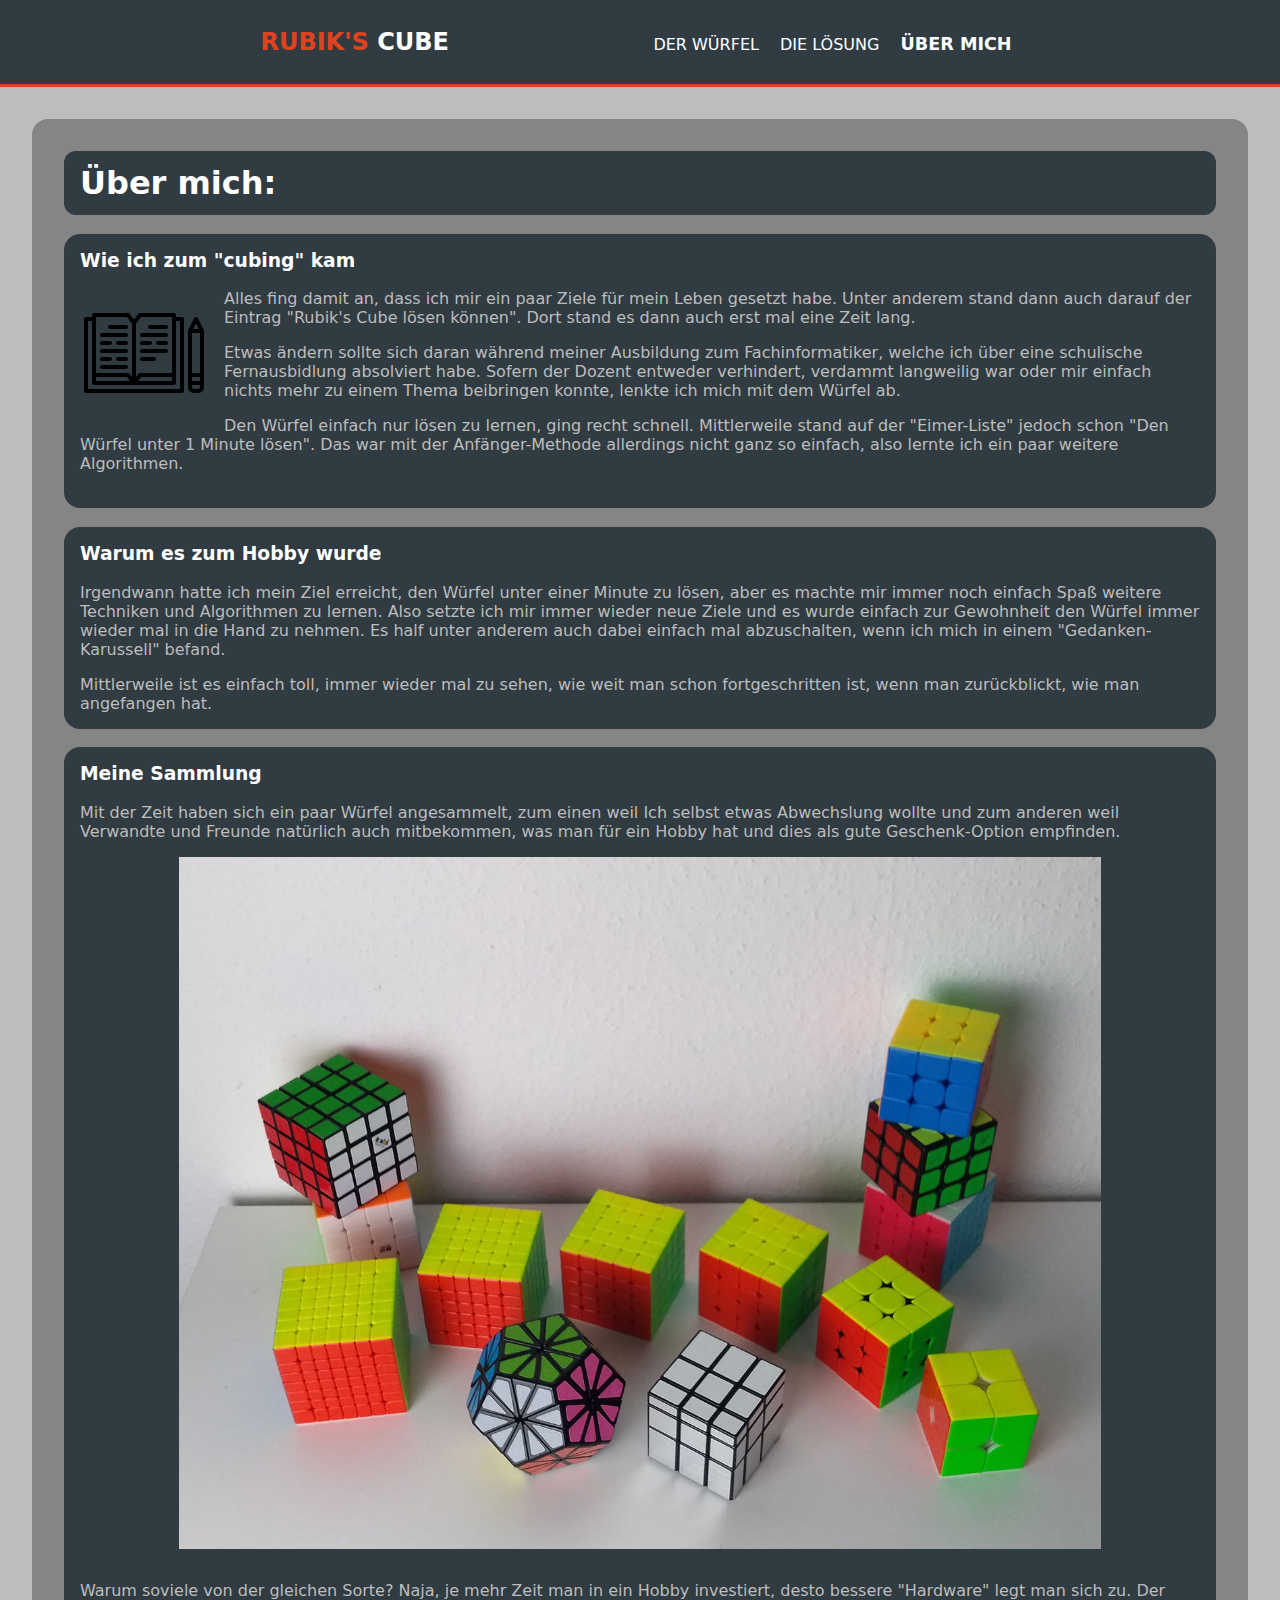
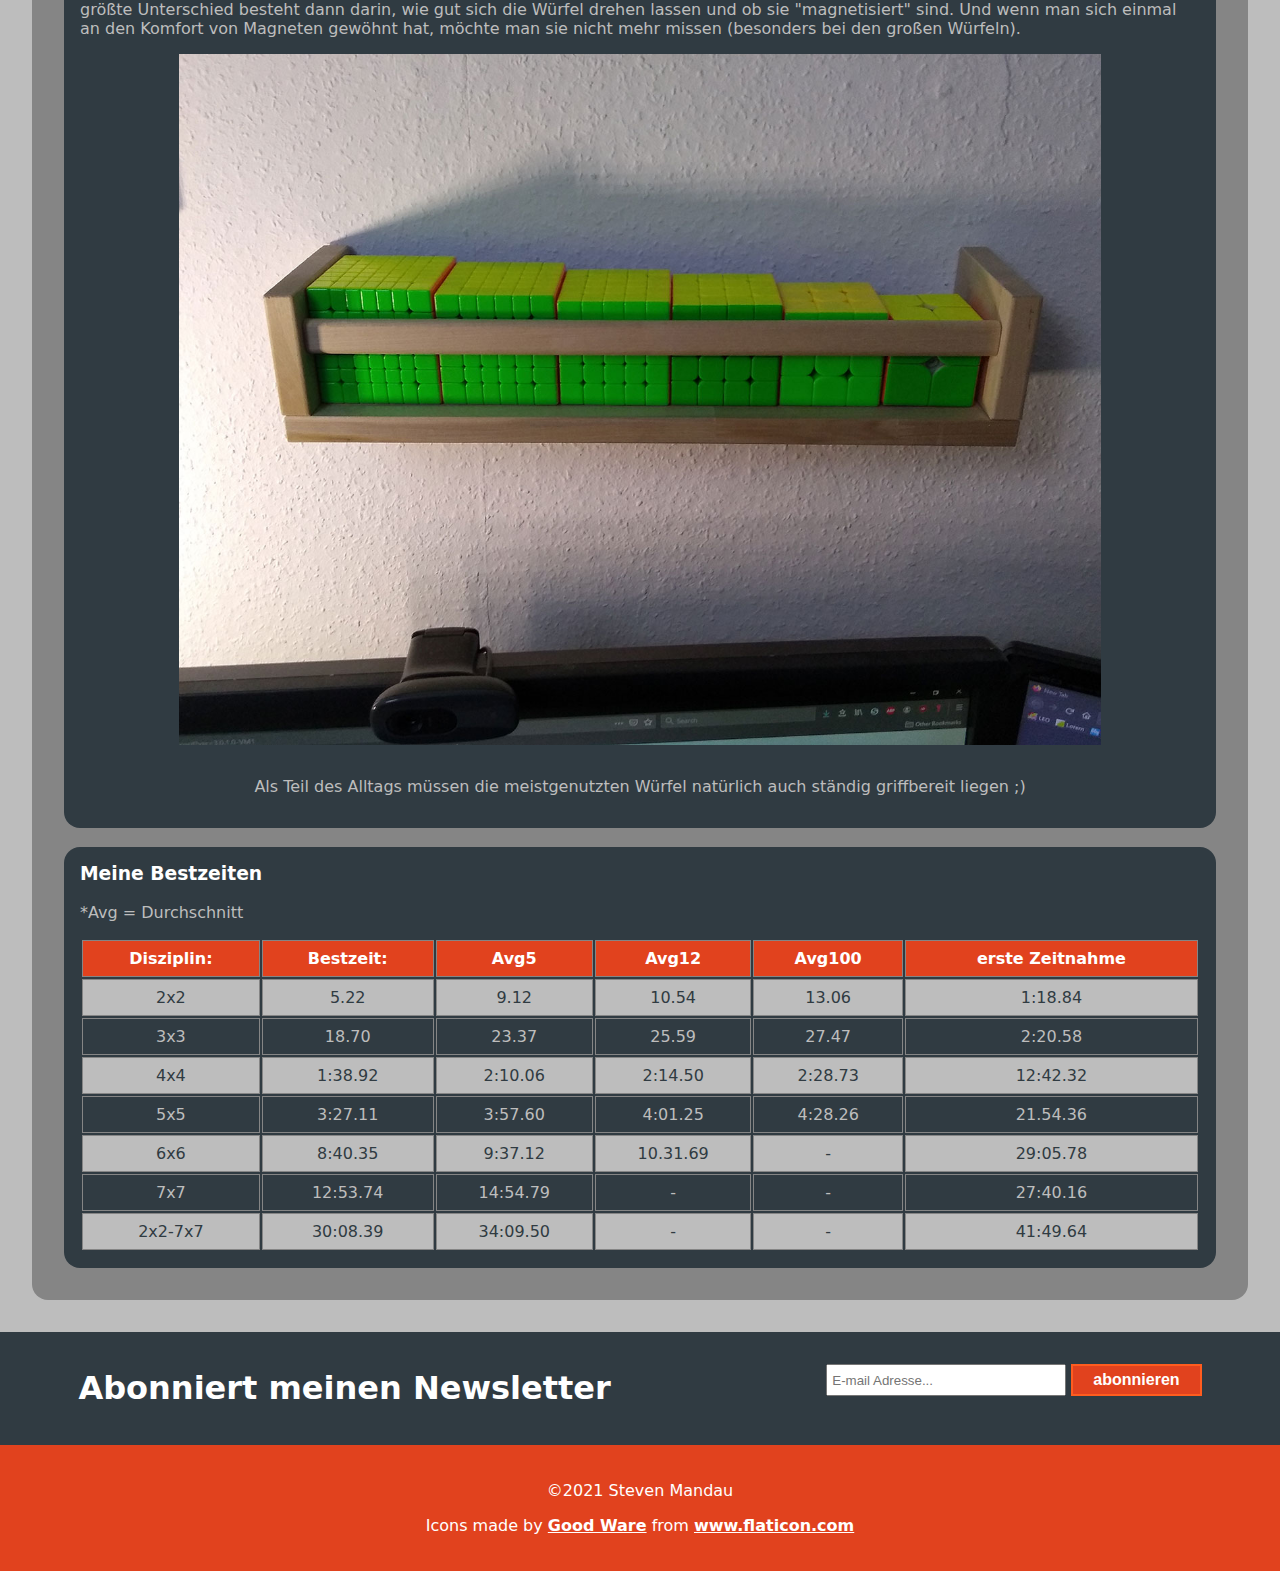
<file: uebermich.html>
<!doctype html>
<html lang="de">
	<head>
		<meta charset="utf-8">
		<title>Abschlussprojekt</title>
    
    <!-- CSS -->    
    <link rel="stylesheet" href="css/mycss.css">

    <!-- JavaScript -->
    
	</head>

	<body>
    <div class="wrapper">
      <header>
        <div class="container">

          <a href="index.html" title="Home"><h2><span class="color-orange">Rubik's</span>&nbsp;Cube</h2></a>

          <nav class="navigation">
            <ul>             
              
              <li class="sub-menu-parent">
                <a href="wuerfel.html" class="middle">Der Würfel</a>
                <ul class="sub-menu">
                   <li><a class="middle" href="wuerfel.html#geschichte">Geschichte</a></li>
                   <li><a class="middle" href="wuerfel.html#speedsolving">Speedsolving</a></li>
                   <li><a class="middle" href="wuerfel.html#entwicklung">Entwicklung</a></li>
                   <li><a class="middle" href="wuerfel.html#arten">Unterarten</a></li>
                 </ul>
              </li> 
              
              <li class="sub-menu-parent">
                <a href="loesung.html" class="middle">Die Lösung</a>
                <ul class="sub-menu">
                  <li><a class="middle" href="loesung.html#einleitung">Einleitung</a></li>
                  <li><a class="middle" href="loesung.html#blume">Gänseblümchen</a></li>
                  <li><a class="middle" href="loesung.html#weißkreuz">Weißes Kreuz</a></li>
                  <li><a class="middle" href="loesung.html#erste_ebene">Erste Ebene</a></li>
                  <li><a class="middle" href="loesung.html#zweite_ebene">Zweite Ebene</a></li>
                  <li><a class="middle" href="loesung.html#gelbkreuz">Gelbes Kreuz</a></li>
                  <li><a class="middle" href="loesung.html#kanten">Kanten ausrichten</a></li>
                  <li><a class="middle" href="loesung.html#ecken">Ecken ausrichten</a></li>
                  <li><a class="middle" href="loesung.html#finish">Den Würfel lösen</a></li>
                </ul>
              </li>
              
              <!--<li class="sub-menu-parent">
                <a href="#" class="middle">schneller werden</a>
                <ul class="sub-menu">
                  <li><a class="middle" href="#">Notation &amp; Algorithmen</a></li>
                  <li><a class="middle" href="#">CFOP-Methode</a></li>
                  <li><a class="middle" href="#">Cross</a></li>
                  <li><a class="middle" href="#">F2L</a></li>
                  <li><a class="middle" href="#">OLL</a></li>
                  <li><a class="middle" href="#">PLL</a></li>
                  <li><a class="middle" href="#">weitere Themen</a></li>
                </ul>
              </li>-->
              
              <li class="sub-menu-parent">
                <a href="uebermich.html" class="middle current">Über mich</a>
                <ul class="sub-menu">
                  <li><a href="uebermich.html#meinestory" class="middle">Story</a></li>                  
                  <li><a href="uebermich.html#hobby" class="middle">Hobby</a></li>
                  <li><a href="uebermich.html#sammlung" class="middle">Sammlung</a></li>
                  <li><a href="uebermich.html#bestzeiten" class="middle">Bestzeiten</a></li>                  
                </ul>                
              </li>              
            </ul>          
          </nav>                 
          
        </div>
      </header>      
      
      
      <section class="main_content">      
        <h2 class="content_headline left-align">Über mich:</h2> 
        
        <article class="article">
          <span class="anchor" id="meinestory"></span>
          <h3>Wie ich zum "cubing" kam</h3>
          <img src="img/diary.png" alt="geschichte">
          <p>
            Alles fing damit an, dass ich mir ein paar Ziele für mein Leben gesetzt habe. Unter anderem stand dann auch darauf der Eintrag "Rubik's Cube lösen können". Dort stand es dann auch erst mal eine Zeit lang.
          </p>
          <p>Etwas ändern sollte sich daran während meiner Ausbildung zum Fachinformatiker, welche ich über eine schulische Fernausbidlung absolviert habe. Sofern der Dozent entweder verhindert, verdammt langweilig war oder mir einfach nichts mehr zu einem Thema beibringen konnte, lenkte ich mich mit dem Würfel ab.</p>
          <p>Den Würfel einfach nur lösen zu lernen, ging recht schnell. Mittlerweile stand auf der "Eimer-Liste" jedoch schon "Den Würfel unter 1 Minute lösen". Das war mit der Anfänger-Methode allerdings nicht ganz so einfach, also lernte ich ein paar weitere Algorithmen.</p>
          <br>
          <div class="clear"></div>
        </article>
        
        <article class="article">
          <span class="anchor" id="hobby"></span>
          <h3>Warum es zum Hobby wurde</h3>
          <p>Irgendwann hatte ich mein Ziel erreicht, den Würfel unter einer Minute zu lösen, aber es machte mir immer noch einfach Spaß weitere Techniken und Algorithmen zu lernen. Also setzte ich mir immer wieder neue Ziele und es wurde einfach zur Gewohnheit den Würfel immer wieder mal in die Hand zu nehmen. Es half unter anderem auch dabei einfach mal abzuschalten, wenn ich mich in einem "Gedanken-Karussell" befand.</p>
          <p>Mittlerweile ist es einfach toll, immer wieder mal zu sehen, wie weit man schon fortgeschritten ist, wenn man zurückblickt, wie man angefangen hat.</p>
        </article>
        
        <article class="article">
          <span class="anchor" id="sammlung"></span>
          <h3>Meine Sammlung</h3>
          <p>Mit der Zeit haben sich ein paar Würfel angesammelt, zum einen weil Ich selbst etwas Abwechslung wollte und zum anderen weil Verwandte und Freunde natürlich auch mitbekommen, was man für ein Hobby hat und dies als gute Geschenk-Option empfinden.</p>
          
          <div class="sammlung_bilder">
            <img src="img/sammlung.jpg" alt="meine Würfelsammlung">
            <p>Warum soviele von der gleichen Sorte? Naja, je mehr Zeit man in ein Hobby investiert, desto bessere "Hardware" legt man sich zu. Der größte Unterschied besteht dann darin, wie gut sich die Würfel drehen lassen und ob sie "magnetisiert" sind. Und wenn man sich einmal an den Komfort von Magneten gewöhnt hat, möchte man sie nicht mehr missen (besonders bei den großen Würfeln).</p>
            <img src="img/griffbereit.jpg" alt="griffbereite Würfel">
            <p>Als Teil des Alltags müssen die meistgenutzten Würfel natürlich auch ständig griffbereit liegen ;)</p>
          </div>
          
          <p></p>
          
          <div class="clear"></div>
        </article>
        
        <article class="article">
          <span class="anchor" id="bestzeiten"></span>
          <h3>Meine Bestzeiten</h3>
          
          <p>
            *Avg = Durchschnitt
          </p>
          <table class="tbl_bestzeiten">
            <tr>
              <th>Disziplin:</th>
              <th>Bestzeit:</th>
              <th>Avg5</th>
              <th>Avg12</th>
              <th>Avg100</th>              
              <th>erste Zeitnahme</th>              
            </tr>
            <tr>
              <td>2x2</td>
              <td>5.22</td>
              <td>9.12</td>
              <td>10.54</td>
              <td>13.06</td>
              <td>1:18.84</td>
            </tr>
            <tr>
              <td>3x3</td>
              <td>18.70</td>
              <td>23.37</td>
              <td>25.59</td>
              <td>27.47</td>              
              <td>2:20.58</td>              
            </tr>
            <tr>
              <td>4x4</td>
              <td>1:38.92</td>
              <td>2:10.06</td>
              <td>2:14.50</td>
              <td>2:28.73</td>
              <td>12:42.32</td>
            </tr>
            <tr>
              <td>5x5</td>
              <td>3:27.11</td>
              <td>3:57.60</td>
              <td>4:01.25</td>
              <td>4:28.26</td>
              <td>21.54.36</td>
            </tr>
            <tr>
              <td>6x6</td>
              <td>8:40.35</td>
              <td>9:37.12</td>
              <td>10.31.69</td>
              <td>-</td>
              <td>29:05.78</td>
            </tr>
            <tr>
              <td>7x7</td>
              <td>12:53.74</td>
              <td>14:54.79</td>
              <td>-</td>
              <td>-</td>
              <td>27:40.16</td>
            </tr>
            <tr>
              <td>2x2-7x7</td>
              <td>30:08.39</td>
              <td>34:09.50</td>
              <td>-</td>
              <td>-</td>
              <td>41:49.64</td>
            </tr>
          </table>
        </article>
        
      </section>

      <section id="newsletter">
        <div class="container">
          <h1>Abonniert meinen Newsletter</h1>
          <form action="http://10.10.1.31/formview.php" method="post">
            <input name="email" type="email" placeholder="E-mail Adresse..." pattern="[a-z0-9._%+-]+@[a-z0-9.-]+\.[a-z]{2,}$" required/>
            <button type="submit" class="btn_subscribe" >abonnieren</button>
          </form>
        </div>
      </section>
      
      <footer>
        <div class="container">          
          <p>&copy;2021 Steven Mandau</p>
          <p>Icons made by <a href="https://www.flaticon.com/authors/good-ware" title="Good Ware">Good Ware</a> from <a href="https://www.flaticon.com/" title="Flaticon">www.flaticon.com</a></p>
        </div>      
      </footer>
    </div>
    
    <!-- Accordion Script Start -->
    <script>
      var acc = document.getElementsByClassName("accordion");
      var i;

      for (i = 0; i < acc.length; i++) {
        acc[i].addEventListener("click", function() {
          this.classList.toggle("active");
          var panel = this.nextElementSibling;
          if (panel.style.maxHeight) {
            panel.style.maxHeight = null;
          } else {
            panel.style.maxHeight = panel.scrollHeight + "px";
          } 
        });
      }
    </script>
    <!-- Accordion Script Ende -->
    
  </body>  
</html>
</file>
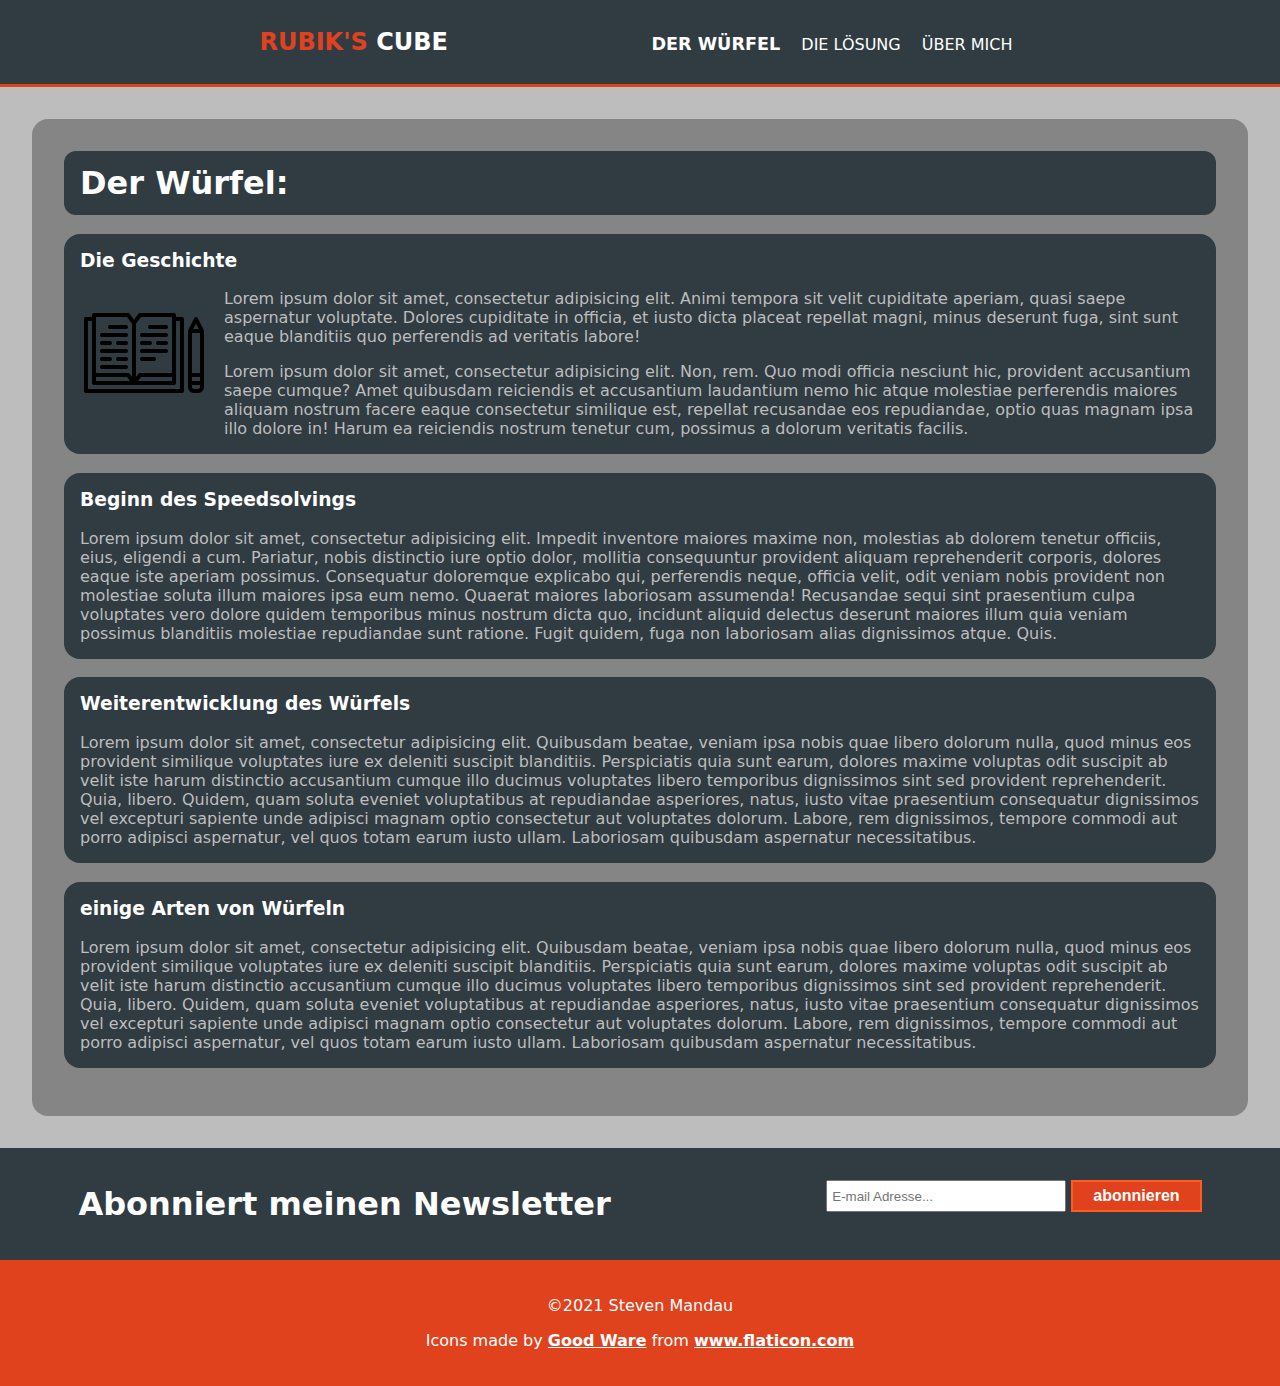
<file: wuerfel.html>
<!doctype html>
<html lang="de">
	<head>
		<meta charset="utf-8">
		<title>Abschlussprojekt</title>
    
    <!-- CSS -->    
    <link rel="stylesheet" href="css/mycss.css">

    <!-- JavaScript -->
    
	</head>

	<body>
    <div class="wrapper">
      <header>
        <div class="container">

          <a href="index.html" title="Home"><h2><span class="color-orange">Rubik's</span>&nbsp;Cube</h2></a>

          <nav class="navigation">
            <ul>             
              
              <li class="sub-menu-parent">
                <a href="wuerfel.html" class="middle current">Der Würfel</a>
                <ul class="sub-menu">
                   <li><a class="middle" href="wuerfel.html#geschichte">Geschichte</a></li>
                   <li><a class="middle" href="wuerfel.html#speedsolving">Speedsolving</a></li>
                   <li><a class="middle" href="wuerfel.html#entwicklung">Entwicklung</a></li>
                   <li><a class="middle" href="wuerfel.html#arten">Unterarten</a></li>
                 </ul>
              </li> 
              
              <li class="sub-menu-parent">
                <a href="loesung.html" class="middle">Die Lösung</a>
                <ul class="sub-menu">
                  <li><a class="middle" href="loesung.html#einleitung">Einleitung</a></li>
                  <li><a class="middle" href="loesung.html#blume">Gänseblümchen</a></li>
                  <li><a class="middle" href="loesung.html#weißkreuz">Weißes Kreuz</a></li>
                  <li><a class="middle" href="loesung.html#erste_ebene">Erste Ebene</a></li>
                  <li><a class="middle" href="loesung.html#zweite_ebene">Zweite Ebene</a></li>
                  <li><a class="middle" href="loesung.html#gelbkreuz">Gelbes Kreuz</a></li>
                  <li><a class="middle" href="loesung.html#kanten">Kanten ausrichten</a></li>
                  <li><a class="middle" href="loesung.html#ecken">Ecken ausrichten</a></li>
                  <li><a class="middle" href="loesung.html#finish">Den Würfel lösen</a></li>
                </ul>
              </li>
              
              <!--<li class="sub-menu-parent">
                <a href="#" class="middle">schneller werden</a>
                <ul class="sub-menu">
                  <li><a class="middle" href="#">Notation &amp; Algorithmen</a></li>
                  <li><a class="middle" href="#">CFOP-Methode</a></li>
                  <li><a class="middle" href="#">Cross</a></li>
                  <li><a class="middle" href="#">F2L</a></li>
                  <li><a class="middle" href="#">OLL</a></li>
                  <li><a class="middle" href="#">PLL</a></li>
                  <li><a class="middle" href="#">weitere Themen</a></li>
                </ul>
              </li>-->
              
              <li class="sub-menu-parent">
                <a href="uebermich.html" class="middle">Über mich</a>
                <ul class="sub-menu">
                  <li><a href="uebermich.html#meinestory" class="middle">Story</a></li>                  
                  <li><a href="uebermich.html#hobby" class="middle">Hobby</a></li>
                  <li><a href="uebermich.html#sammlung" class="middle">Sammlung</a></li>
                  <li><a href="uebermich.html#bestzeiten" class="middle">Bestzeiten</a></li>                  
                </ul>                
              </li>              
            </ul>          
          </nav>                   

        </div>
      </header>      
      
      
      <section class="main_content">      
        <h2 class="content_headline left-align">Der Würfel:</h2> 
        
        <article class="article">
          <span class="anchor" id="geschichte"></span>
          <h3>Die Geschichte</h3>
          <img src="img/diary.png" alt="geschichte">
          <p>
            Lorem ipsum dolor sit amet, consectetur adipisicing elit. Animi tempora sit velit cupiditate aperiam, quasi saepe aspernatur voluptate. Dolores cupiditate in officia, et iusto dicta placeat repellat magni, minus deserunt fuga, sint sunt eaque blanditiis quo perferendis ad veritatis labore!
          </p>
          <p>Lorem ipsum dolor sit amet, consectetur adipisicing elit. Non, rem. Quo modi officia nesciunt hic, provident accusantium saepe cumque? Amet quibusdam reiciendis et accusantium laudantium nemo hic atque molestiae perferendis maiores aliquam nostrum facere eaque consectetur similique est, repellat recusandae eos repudiandae, optio quas magnam ipsa illo dolore in! Harum ea reiciendis nostrum tenetur cum, possimus a dolorum veritatis facilis.</p>          
        </article>
        
        <article class="article">
          <span class="anchor" id="speedsolving"></span>
          <h3>Beginn des Speedsolvings</h3>
          <p>Lorem ipsum dolor sit amet, consectetur adipisicing elit. Impedit inventore maiores maxime non, molestias ab dolorem tenetur officiis, eius, eligendi a cum. Pariatur, nobis distinctio iure optio dolor, mollitia consequuntur provident aliquam reprehenderit corporis, dolores eaque iste aperiam possimus. Consequatur doloremque explicabo qui, perferendis neque, officia velit, odit veniam nobis provident non molestiae soluta illum maiores ipsa eum nemo. Quaerat maiores laboriosam assumenda! Recusandae sequi sint praesentium culpa voluptates vero dolore quidem temporibus minus nostrum dicta quo, incidunt aliquid delectus deserunt maiores illum quia veniam possimus blanditiis molestiae repudiandae sunt ratione. Fugit quidem, fuga non laboriosam alias dignissimos atque. Quis.</p>
        </article>
        
        <article class="article">
          <span class="anchor" id="entwicklung"></span>
          <h3>Weiterentwicklung des Würfels</h3>
          <p>Lorem ipsum dolor sit amet, consectetur adipisicing elit. Quibusdam beatae, veniam ipsa nobis quae libero dolorum nulla, quod minus eos provident similique voluptates iure ex deleniti suscipit blanditiis. Perspiciatis quia sunt earum, dolores maxime voluptas odit suscipit ab velit iste harum distinctio accusantium cumque illo ducimus voluptates libero temporibus dignissimos sint sed provident reprehenderit. Quia, libero. Quidem, quam soluta eveniet voluptatibus at repudiandae asperiores, natus, iusto vitae praesentium consequatur dignissimos vel excepturi sapiente unde adipisci magnam optio consectetur aut voluptates dolorum. Labore, rem dignissimos, tempore commodi aut porro adipisci aspernatur, vel quos totam earum iusto ullam. Laboriosam quibusdam aspernatur necessitatibus.</p>
        </article>
        
        <article class="article">
          <span class="anchor" id="arten"></span>
          <h3>einige Arten von Würfeln</h3>
          <p>Lorem ipsum dolor sit amet, consectetur adipisicing elit. Quibusdam beatae, veniam ipsa nobis quae libero dolorum nulla, quod minus eos provident similique voluptates iure ex deleniti suscipit blanditiis. Perspiciatis quia sunt earum, dolores maxime voluptas odit suscipit ab velit iste harum distinctio accusantium cumque illo ducimus voluptates libero temporibus dignissimos sint sed provident reprehenderit. Quia, libero. Quidem, quam soluta eveniet voluptatibus at repudiandae asperiores, natus, iusto vitae praesentium consequatur dignissimos vel excepturi sapiente unde adipisci magnam optio consectetur aut voluptates dolorum. Labore, rem dignissimos, tempore commodi aut porro adipisci aspernatur, vel quos totam earum iusto ullam. Laboriosam quibusdam aspernatur necessitatibus.</p>
        </article>
        
      </section>

      <section id="newsletter">
        <div class="container">
          <h1>Abonniert meinen Newsletter</h1>
          <form action="http://10.10.1.31/formview.php" method="post">
            <input name="email" type="email" placeholder="E-mail Adresse..." pattern="[a-z0-9._%+-]+@[a-z0-9.-]+\.[a-z]{2,}$" required/>
            <button type="submit" class="btn_subscribe" >abonnieren</button>
          </form>
        </div>
      </section>
      
      <footer>
        <div class="container">          
          <p>&copy;2021 Steven Mandau</p>
          <p>Icons made by <a href="https://www.flaticon.com/authors/good-ware" title="Good Ware">Good Ware</a> from <a href="https://www.flaticon.com/" title="Flaticon">www.flaticon.com</a></p>
        </div>      
      </footer>
    </div>
    
    <!-- Accordion Script Start -->
    <script>
      var acc = document.getElementsByClassName("accordion");
      var i;

      for (i = 0; i < acc.length; i++) {
        acc[i].addEventListener("click", function() {
          this.classList.toggle("active");
          var panel = this.nextElementSibling;
          if (panel.style.maxHeight) {
            panel.style.maxHeight = null;
          } else {
            panel.style.maxHeight = panel.scrollHeight + "px";
          } 
        });
      }
    </script>
    <!-- Accordion Script Ende -->
    
  </body>  
</html>
</file>
<file: css/mycss.css>
/* CSS Document */


/* ########################################### 
GLOBAL #######################################
##############################################*/

:root{
  --clr_orange: #E1421E;
  --clr_bright_orange: #FF5C1F;
  --clr_light_gray: #BDBDBD;
  --clr_mid_gray: #858585;
  --clr_dark_gray: #303B42;
  --clr_white: #FFF;
}

* {
  box-sizing: border-box;  
}

body {  
  /* BACKGROUND PATTERN - START */
  background:
    linear-gradient(27deg, #151515 5px, transparent 5px) 0 5px,
    linear-gradient(207deg, #151515 5px, transparent 5px) 10px 0px,
    linear-gradient(27deg, #222 5px, transparent 5px) 0px 10px,
    linear-gradient(207deg, #222 5px, transparent 5px) 10px 5px,
    linear-gradient(90deg, #1b1b1b 10px, transparent 10px),
    linear-gradient(#1d1d1d 25%, #1a1a1a 25%, #1a1a1a 50%, transparent 50%, transparent 75%, #242424 75%, #242424);
  background-color: #131313;
  background-size: 20px 20px;
  /* BACKGROUND PATTERN - END*/
  
  font-family: Verdana, "Segoe UI", "DejaVu Sans", "Trebuchet MS",  "sans-serif";
  font-size: 1rem;
  margin: 0px;
  padding: 0px;
}

.wrapper {
  margin: 0 auto;  
  max-width: 90rem;
  min-width: 15rem;
  height: 100%;
  background-color: var(--clr_light_gray);
}

.container {
  width: 90%;
  margin: auto;
  overflow: hidden;  
}

/* Color Theme */
.color-orange { color: var(--clr_orange); }
.color-orange-bright { color: var(--clr_bright_orange); }
.color-gray-dark { color: var(--clr_dark_gray); }
.color-gray-mid { color: var(--clr_mid_gray); }
.color-gray-light { color: var(--clr_light_gray); }

.article {
  position: relative;  
  width: 100%;
  height: auto;
  min-height: 3rem;
  background-color: var(--clr_dark_gray);
  color: var(--clr_light_gray);
  border-radius: 1rem;  
  scroll-margin-top: 3em;
}

/* Ankerlinks berücksichtigen das Sticky Menü */
.article .anchor {
  position: relative;
  top: -5rem;
}

.article h3{  
  color: var(--clr_white);
  padding: 1rem;  
  padding-bottom: 0;
}

.article p{
  padding: 0 1rem;  
}

.article p:last-child{
  padding-bottom: 1rem;  
}

.article img {  
  display: inline-block;
  float: left;  
  width: 8rem;
  height: auto;
  margin: 1rem;
  margin-top: 0;
}

/* leerer div mit clear, damit floatende inhalte nicht ausserhalb des Containers landen */
.clear {
  clear: both;
}

/* ########################################### 
HEADER #######################################
##############################################*/

header {     
  position: sticky;
  top: 0;
  left: 0;
  z-index: 10;
  
  background-color: var(--clr_dark_gray);   
  color: var(--clr_white);
  /*padding-top: 2rem;*/
  min-height: 4rem;   
  border-bottom: 0.2rem solid var(--clr_orange)
}

header .container { 
  /*background-color: var(--clr_mid_gray);*/
  display: flex;
  justify-content: space-evenly;
  align-items: baseline;
  margin: 0 auto;  
  padding: 0.5rem 0;
  overflow: visible;
}

header h1 {      
  margin: 0;
  padding: 0;
  line-height: normal;  
}

header ul {
  /*background-color: yellowgreen;*/
  list-style: none;
  margin: 0;
  padding: 0;
  /*padding-bottom: 1rem;*/
}

header li{
  
  display: inline-block;
  padding: 0 0.5rem;
  /*background: aqua;*/
  
}

header a {
  color: var(--clr_white);
  text-decoration: none;
  text-transform: uppercase;
  text-align: center;
  display: block;
  /*background-color: green;*/
}

/* ########################################### 
NAVIGATION ###################################
##############################################*/

.current {
  font-weight: 900;
  font-size: 1.1rem;
}

.navigation a.middle {
    position: relative;
}

.navigation a.middle:before {
  content: "";
  position: absolute;
  width: 100%;
  height: .25rem;
  bottom: -0.25rem;
  left: 0;
  background-color: var(--clr_white);
  visibility: hidden;
  transform: scaleX(0);
  transition: all 0.3s ease-in-out;
}

.navigation a.middle:hover:before {
  visibility: visible;
  transform: scaleX(1);
}

/* ### UNTERMENÜ ### */

.sub-menu-parent { 
  position: relative; 
  z-index: 2;
  padding-bottom: 1rem;/**/
}

.sub-menu { 
  background-color: var(--clr_mid_gray);
  visibility: hidden; /* hides sub-menu */
  opacity: 0;
  position: absolute;
  top: 100%;
  left: 0.5rem;
  width: auto;
  transform: translateY(-1rem);
  z-index: -1;
  transition: all 0.3s ease-in-out 0s, z-index 0s;
}
/*
, visibility 0s linear 0.3s, z-index 0s linear 0.01s
*/


.sub-menu-parent:focus .sub-menu,
.sub-menu-parent:focus-within .sub-menu,
.sub-menu-parent:hover .sub-menu {
  visibility: visible; /* shows sub-menu */
  opacity: 1;
  z-index: 2;
  transform: translateY(0%);
  transition-delay: 0s, 0.3s; /* this removes the transition delay so the menu will be visible while the other styles transition */
}

header .sub-menu a {  
  /*background-color: orange;*/
  text-transform: none;
  width: 100%;
  display: block;
  padding: 0.5rem 0.25rem;
}

header .sub-menu a:hover {
  background-color: darkgray;
}

header .navigation .sub-menu li{
  display: block;
  padding: 0;
}


nav > ul > li { 
  display: inline-block;  
  /*border-left: solid 0.125rem var(--clr_mid_gray);  */
}

nav > ul > li:first-child { 
  border-left: none; 
}


/* presentational 

nav a { color: #E00; display: block; padding: 0.5em 1em; text-decoration: none; }
nav a:hover { color: #F55; }
nav ul,
nav ul li { list-style-type: none; padding: 0; margin: 0; }
nav > ul { background: #EEE; text-align: center; }
nav > ul > li { display: inline-block; border-left: solid 1px #aaa; }
nav > ul > li:first-child { border-left: none; }
*/

/* ########################################### 
NEWSLETTER ###################################
##############################################*/

#newsletter {
  padding: 1rem;
  color: var(--clr_white);
  background: var(--clr_dark_gray);
}

#newsletter h1 {
  float: left;
}

#newsletter form {
  float: right;
  margin-top: 1rem;
}

#newsletter input[type="email"] {
  padding: 0.25rem;
  height: 2rem;
  width: 15rem;
}

/* Subscribe Button für Newsletter */

.btn_subscribe,
.btn_readmore {
  height: 2rem;
  padding: 0 1.25rem;  
  background-color: var(--clr_orange);
  color: var(--clr_white);  
  font-size: inherit; 
  font-weight: bold;    
  cursor: pointer;
  border: 0.125rem solid var(--clr_bright_orange);
  
  /* outline effekt */      
  outline: 0.25rem solid var(--clr_dark_gray);
  transition: all 400ms ease; 
}

.btn_subscribe:hover,
.btn_subscribe:focus,
.btn_readmore:hover,
.btn_readmore:focus {  
  outline-offset: -0.375rem; 
  background-color: var(--clr_bright_orange);
}

.btn_readmore {
  margin-top: 1rem;
}


/* ########################################### 
FOOTER #######################################
##############################################*/

footer {  
  padding: 1.25rem;  
  background-color: var(--clr_orange);
  color: var(--clr_white);  
  text-align: center;
}

footer a {
  color: #fff;
  font-weight: bold;
}


/* ########################################### 
INDEX.HTML####################################
##############################################*/

/* Slider */

.showcase {
  position: relative;
  height: 30rem;
  text-align: center;
  flex-flow: column;
  justify-content: center;
  align-items: center;
}

.carousel{
  height: 30rem;
  overflow: hidden;  
}

.carousel img {
  display: block;
  width: 100%;
  height: auto;
  
  /* Bilder ausrichten */
  top: 50%;
  transform: translateY(-60%);
}

.slider-text{    
  margin: auto;
  position: absolute;  
  top: 50%;
  left: 50%;
  transform: translate(-50%, -50%);
  z-index: 1;  
}

.slider-text h1 {    
  max-width: 50rem;
  font-size: 3rem;
  color: black; /* Fallback Lösung falls text-stroke nicht unterstützt werden sollte */
  -webkit-text-stroke: 2px var(--clr_dark_gray);
  -webkit-text-fill-color: white;
  
  text-shadow: 0.25rem 0.25rem 0 var(--clr_dark_gray);
}

/* ########################################### 
INDEX-CONTENT-CARDS ##########################
##############################################*/

.main_content { 
  background-color: var(--clr_mid_gray);
  margin: 2rem;
  padding: 2rem;
  border-radius: 1rem;
}

.main_content h2{
  font-weight: bold;
  font-size: 2rem;
  padding: 0;
  margin: 0;
  text-align: center;
  /*text-align-last: center;*/
}

.cards_container {    
  position: relative;
  display: flex;
  justify-content: space-evenly;
  flex-wrap: wrap;
  overflow: visible;
  
  /*background-color: var(--clr_white);*/
  
  padding: 2rem;
  padding-top: 1rem;
  border-radius: 1rem;
}

.cards_container .card {
  position: relative;
  cursor: pointer;
  width: 30%;  
  box-shadow: 0 1.25rem 1.25rem rgba(0, 0, 0, 0.8);
  margin: 1rem;
}

.accordion {
  background-color: var(--clr_dark_gray);  
  height: 12rem;
  cursor: pointer;
  padding: 1.125rem;
  width: 100%;
  border: none;
  text-align: left;
  outline: none;
  font-size: 1rem;
  opacity: 0.8;
  transition: 0.4s;
}

.active, .accordion:hover {
  background-color: var(--clr_orange);
  opacity: 1.0;
}

.accordion img{
  display: block;
  margin: 0 auto;
  width: 6rem;    
}

.accordion h3,
.accordion .accordion_headline{
  margin: 0.625rem 0 0;
  padding: 0;
  color: var(--clr_light_gray);
  text-align: center;
  font-size: 1.5em;
  font-weight: bold;
  display: block;
}

.panel {
  padding: 0 1rem;
  background-color: var(--clr_light_gray);
  max-height: 0;
  overflow: hidden;
  transition: max-height 0.5s ease-out;
}

.panel_content {
  padding: 1rem;
}

.article .panel_content .panel_inside {
  float: left;
  width: 100%;
  background-color: var(--clr_mid_gray);
  color: var(--clr_white);
  padding: 0.5rem;
  border-radius: 1rem;
  margin-bottom: 1rem;
}

.panel_content .panel_inside img{
  height: 7rem;
  width: auto;  
}

.panel_content h3{
  padding: 0rem;
  margin: 0.5rem 0;
  color: var(--clr_dark_gray);
}

.panel_content ul{
  margin-left: 0;
  padding-left: 0;
}

.panel p{
  margin: 0;
  padding: 0;
}

.main_content .content_headline {  
  color: var(--clr_white);
  background-color: var(--clr_dark_gray);
  border-radius: 0.75rem; 
  padding-left: 1rem;  
  line-height: 4rem;  
}

.left-align {
  text-align: left;
  text-align-last: left;
}

.center {
  display: grid;
  justify-items: center;
}

.clr_gray {
  color: var(--clr_dark_gray);
}

.clr_white {
  color: var(--clr_white);
}

/* Artikel Accordion */

.steps .card {
  background-color: var(--clr_light_gray);
  
}

.steps .accordion{
  width: 100%;
  height: auto;
}

.steps .accordion img,
.steps .accordion .accordion_headline {  
  display: inline;  
}

.steps .accordion img {
  width: 2rem;  
  margin-right: 1rem;
}

.steps .panel_content {
  color: var(--clr_dark_gray);
}

.steps .panel_content p {
  color: var(--clr_dark_gray);
}



.steps .roofpig {
  margin: 1rem auto;
  width: 20rem;
  height: 22.5rem;
}

.steps .center {
  margin: 0 auto;
}

/* ########################################### 
loesung.html #################################
##############################################*/

.infos td {
  text-align: center;
  padding: 0.5rem;
  border: 2px solid var(--clr_dark_gray);  
  font-size: 0.75rem;
  font-weight: bold;
}

.infos img{
  width: 7rem;  
}

.reihenfolge {
  display: flex;
  flex-wrap: wrap;
  width: 80%;
  margin: 0 auto;
}

.reihenfolge img {
  height: 5rem;
  width: auto;
  margin: 0;
  /*background-color: aqua;  DEBUG */
}

.flip {
  transform: scaleY(-1);
}

.article .zusatzinfo {
  background-color: var(--clr_mid_gray);
  margin: 0 1rem;
  color: var(--clr_dark_gray);
  min-height: 2rem;
}

.article .img_info,
.article .notation img {  
  height: 2rem;
  width: 2rem;  
  margin: 0;
  margin-right: 1rem;
}

.article .notation{
  background-color: var(--clr_orange);
  color: var(--clr_white);  
  height: 2rem;
  line-height: 2rem;
  display: inline-block;
  margin: 1rem 2rem;
  border-radius: 0.5rem;
}

.article .panel_inside {
  
  width: 95%;
  background-color: var(--clr_light_gray);
  color: var(--clr_dark_gray);
  padding: 0.5rem;
  margin: 1rem auto;    
  border-radius: 1rem;
}

#cross_cases {
  width: 100%;
  margin: 0 auto;
  
}

#cross_cases img {
  height: 6rem;
  width: auto;
}


/* ########################################### 
Übermich.html ################################
##############################################*/

.sammlung_bilder{
  width: 100%;  
  display: flex;
  justify-content: space-evenly;
  flex-wrap: wrap;
}

.sammlung_bilder img {
  width: 80%
}

.tbl_bestzeiten {    
  width: 100%;  
  margin: 0 auto;  
  border: 1rem solid transparent; /* workaround: margin und padding bewirkt keinen Abstand für den Container */
  border-top: none;
}

.tbl_bestzeiten td, .tbl_bestzeiten th {
  border: 1px solid var(--clr_mid_gray);
  padding: 0.5rem;
  text-align: center;
}

.tbl_bestzeiten tr:nth-child(even){
  background-color: var(--clr_light_gray);
  color: var(--clr_dark_gray);
}

.tbl_bestzeiten th {
  border: 1px solid var(--clr_mid_gray);  
  text-align: center;
  font-weight: 900;  
  background-color: var(--clr_orange);
  color: var(--clr_white);
}


/* ########################################### 
MEDIA ########################################
##############################################*/


@Media screen and (max-width: 1000px)
{
  
  .wrapper {
    
  }
  
  header {
    /*background-color: darkgreen;*/
  }
  
  header h1,
  header h2{    
    width: 100%;
    margin: 0.5rem;
    padding: 0;
    text-align: center;
  }
  
  header .container{
    justify-content: center;    
    flex-wrap: wrap;
    padding: 0;
  }
  
  header .navigation{
    width: 100%;    
    text-align: center;
  }
  
  .steps .roofpig {
    width: 12rem;
    height: 13rem;
  }
  
}
</file>
